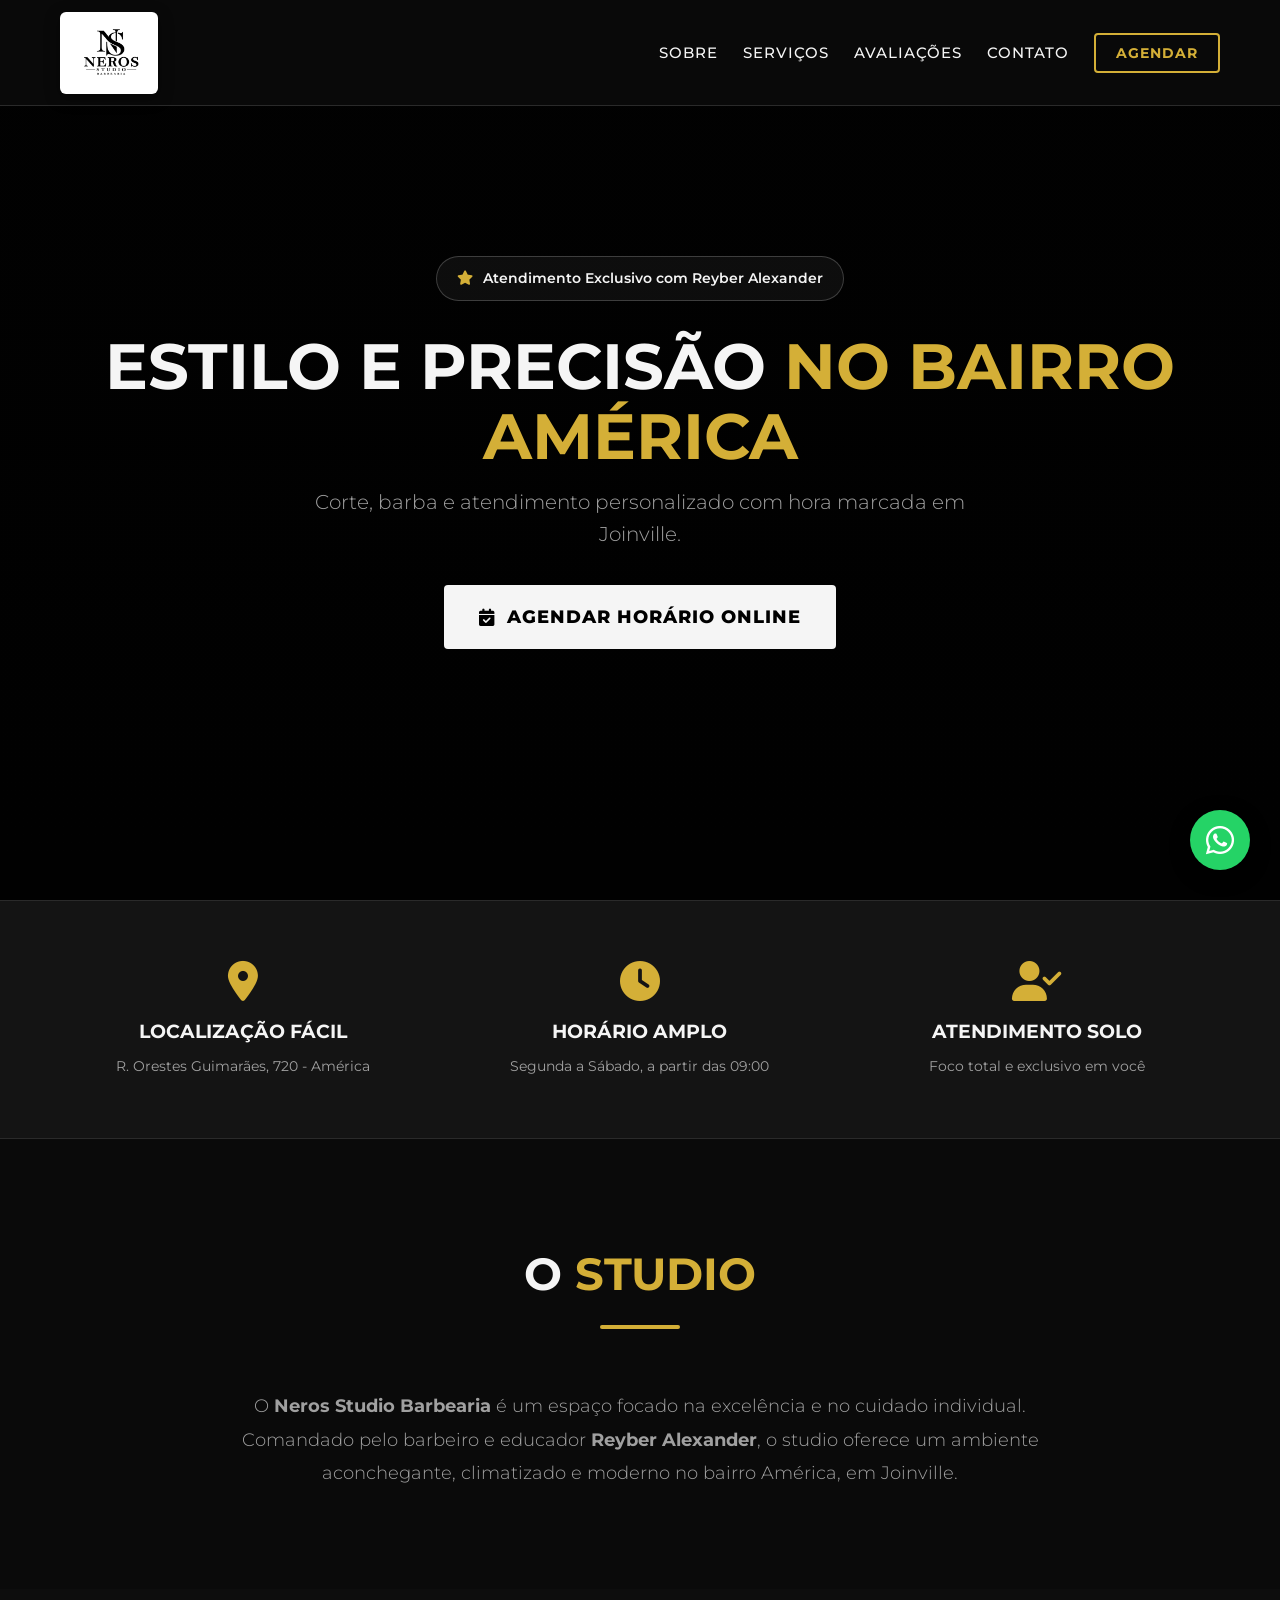
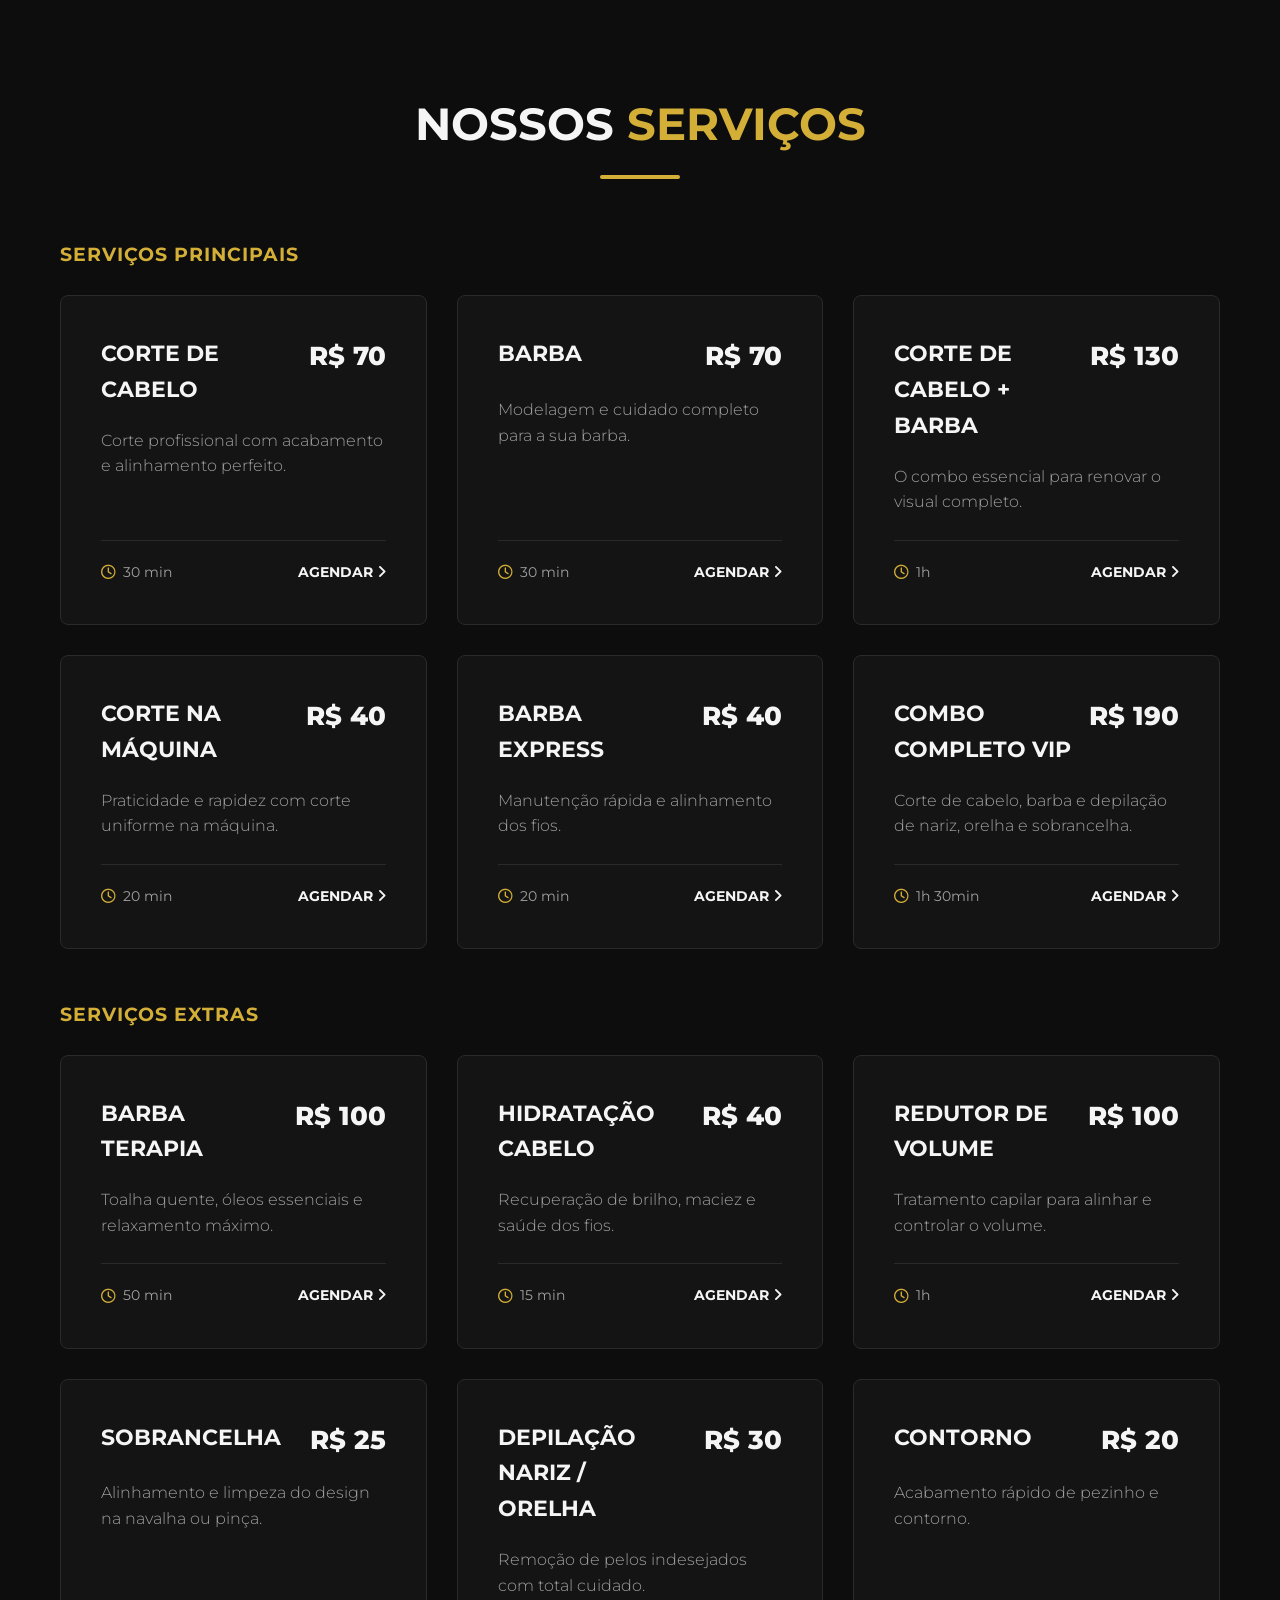
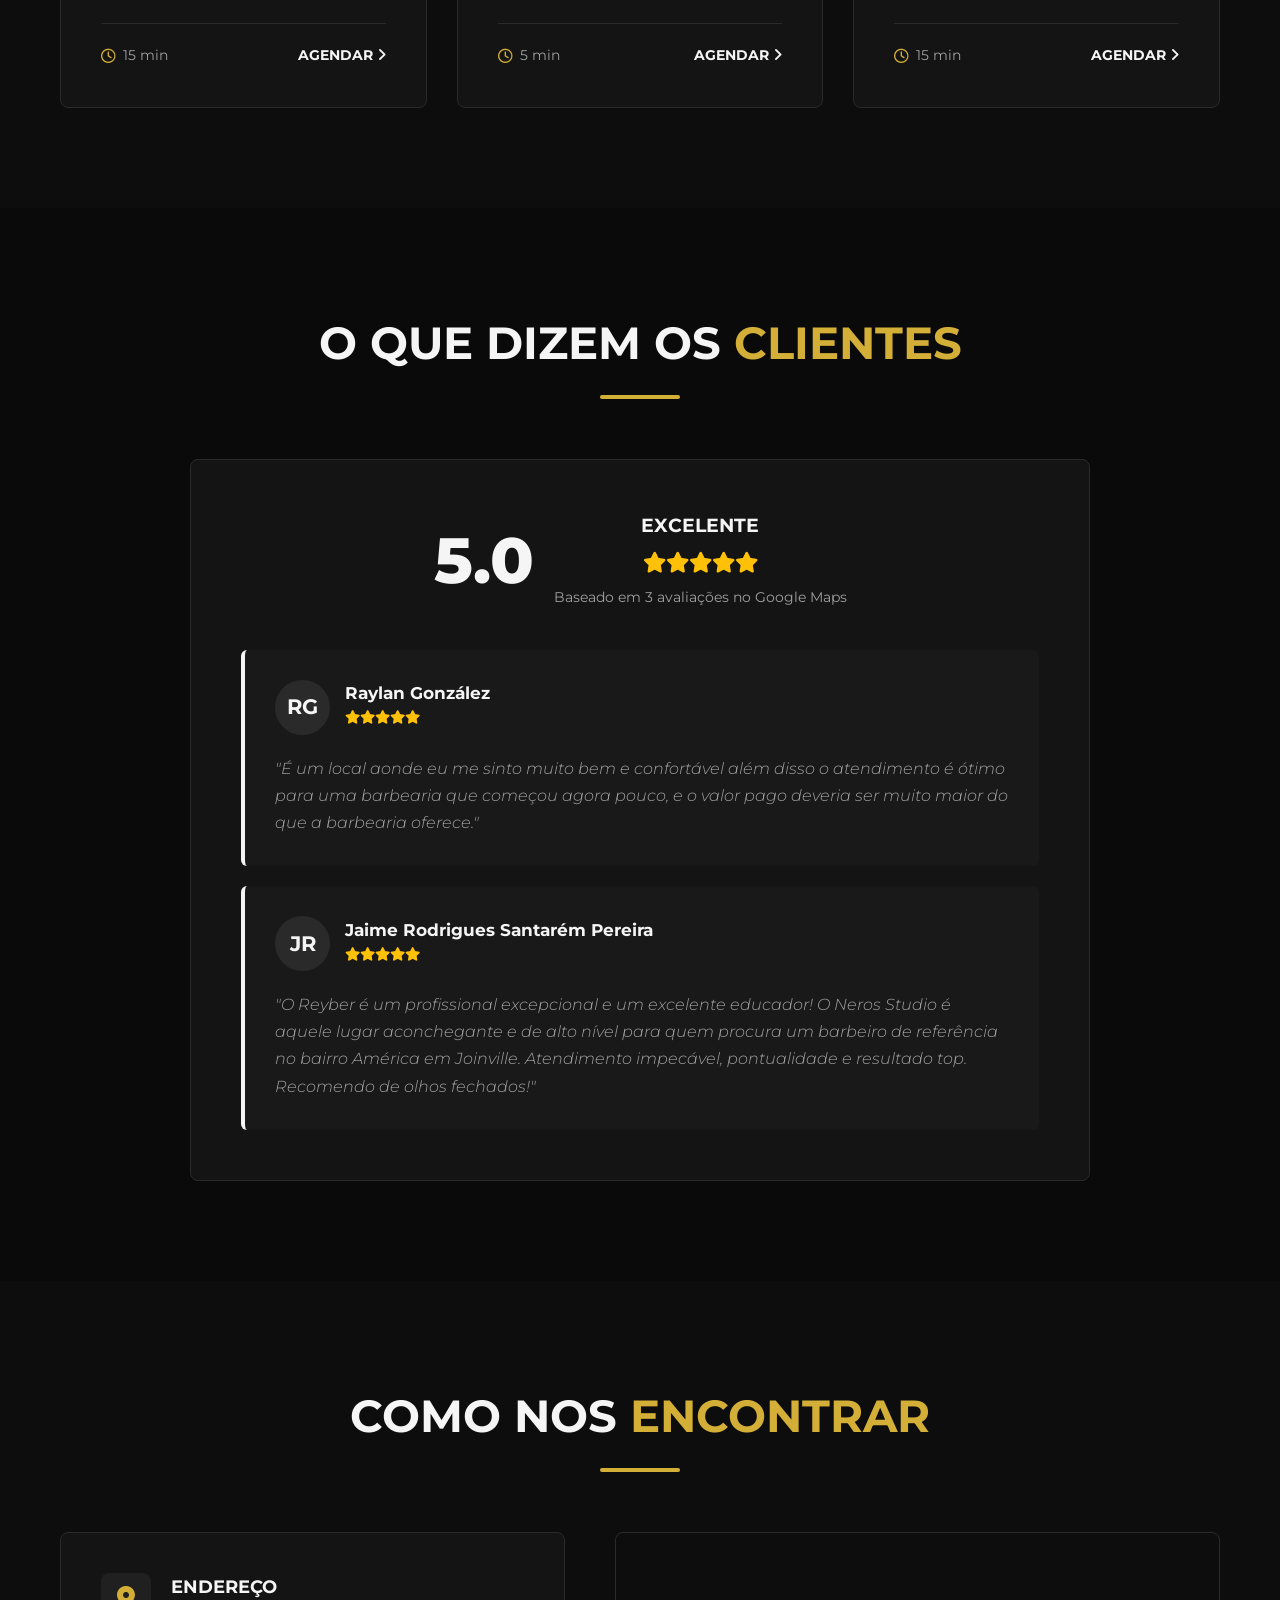
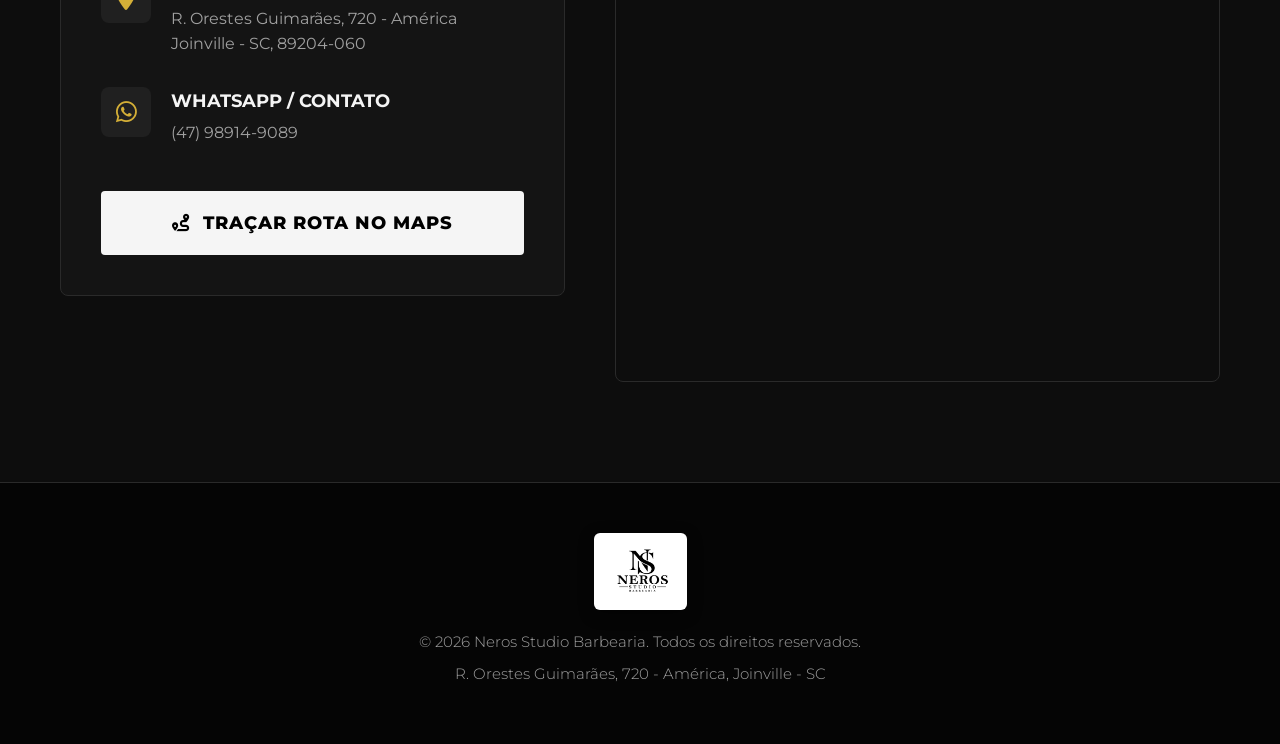
<file: index.html>
<!DOCTYPE html>
<html lang="pt-BR">
<head>
    <meta charset="UTF-8">
    <meta name="viewport" content="width=device-width, initial-scale=1.0">
    <title>Neros Studio Barbearia | Joinville - SC</title>
    <meta name="description" content="Neros Studio Barbearia em Joinville - SC. Atendimento exclusivo com o barbeiro Reyber Alexander no bairro América. Agende seu horário online.">
    <meta name="keywords" content="Barbearia Joinville, Barbeiro bairro América Joinville, Corte de cabelo Joinville, Barba terapia Joinville, Neros Studio">
    <meta property="og:type" content="website">
    <meta property="og:title" content="Neros Studio Barbearia | Joinville - SC">
    <meta property="og:description" content="Atendimento exclusivo com Reyber Alexander no bairro América. Agende seu horário.">
    <meta property="og:image" content="assets/nerosbarbearia.png">

    <link href="https://cdnjs.cloudflare.com/ajax/libs/font-awesome/6.4.0/css/all.min.css" rel="stylesheet">
    <link href="https://fonts.googleapis.com/css2?family=Montserrat:wght@300;400;500;600;700;800&display=swap" rel="stylesheet">
    <link rel="stylesheet" href="css/style.css">

    <script type="application/ld+json">
    {
      "@context": "https://schema.org",
      "@type": "BarberShop",
      "name": "Neros Studio Barbearia",
      "image": "assets/nerosbarbearia.png",
      "telephone": "+5547989149089",
      "address": {
        "@type": "PostalAddress",
        "streetAddress": "R. Orestes Guimarães, 720",
        "addressLocality": "Joinville",
        "addressRegion": "SC",
        "postalCode": "89204-060",
        "addressCountry": "BR"
      },
      "geo": {
        "@type": "GeoCoordinates",
        "latitude": -26.2974,
        "longitude": -48.8472
      },
      "priceRange": "$$",
      "openingHoursSpecification": {
        "@type": "OpeningHoursSpecification",
        "dayOfWeek": ["Monday", "Tuesday", "Wednesday", "Thursday", "Friday", "Saturday"],
        "opens": "09:00",
        "closes": "19:00"
      }
    }
    </script>
</head>
<body>

    <header>
        <div class="container nav-container">
            <a href="#" class="logo-wrapper">
                <img src="assets/nerosbarbearia.png" alt="Neros Studio Barbearia" class="logo-img">
            </a>
            <ul class="nav-links" id="navLinks">
                <li><a href="#sobre">Sobre</a></li>
                <li><a href="#servicos">Serviços</a></li>
                <li><a href="#avaliacoes">Avaliações</a></li>
                <li><a href="#contato">Contato</a></li>
                <li><a href="https://app.faroldabarbearia.com.br/agendar/agendaaqui" target="_blank" class="btn-header">Agendar</a></li>
            </ul>
            <button class="mobile-menu-btn" id="menuBtn" aria-label="Menu">
                <i class="fa-solid fa-bars"></i>
            </button>
        </div>
    </header>

    <section class="hero">
        <div class="container hero-content">
            <div class="hero-badge">
                <i class="fa-solid fa-star"></i>
                <span>Atendimento Exclusivo com Reyber Alexander</span>
            </div>
            <h1>Estilo e Precisão <span>no Bairro América</span></h1>
            <p>Corte, barba e atendimento personalizado com hora marcada em Joinville.</p>
            <a href="https://app.faroldabarbearia.com.br/agendar/agendaaqui" target="_blank" class="btn-main">
                <i class="fa-solid fa-calendar-check"></i> Agendar Horário Online
            </a>
        </div>
    </section>

    <div class="features-bar">
        <div class="container features-grid">
            <div class="feature-item">
                <i class="fa-solid fa-location-dot"></i>
                <h4>Localização Fácil</h4>
                <p>R. Orestes Guimarães, 720 - América</p>
            </div>
            <div class="feature-item">
                <i class="fa-solid fa-clock"></i>
                <h4>Horário Amplo</h4>
                <p>Segunda a Sábado, a partir das 09:00</p>
            </div>
            <div class="feature-item">
                <i class="fa-solid fa-user-check"></i>
                <h4>Atendimento Solo</h4>
                <p>Foco total e exclusivo em você</p>
            </div>
        </div>
    </div>

    <section id="sobre">
        <div class="container">
            <div class="section-title">
                <h2>O <span>Studio</span></h2>
                <div></div>
            </div>
            <p class="about-text">
                O <strong>Neros Studio Barbearia</strong> é um espaço focado na excelência e no cuidado individual. Comandado pelo barbeiro e educador <strong>Reyber Alexander</strong>, o studio oferece um ambiente aconchegante, climatizado e moderno no bairro América, em Joinville.
            </p>
        </div>
    </section>

    <section id="servicos">
        <div class="container">
            <div class="section-title">
                <h2>Nossos <span>Serviços</span></h2>
                <div></div>
            </div>
            
            <h3 class="services-subtitle">Serviços Principais</h3>
            <div class="services-grid mb">
                <div class="service-card">
                    <div class="service-header">
                        <h3>Corte de Cabelo</h3>
                        <span class="service-price">R$ 70</span>
                    </div>
                    <p>Corte profissional com acabamento e alinhamento perfeito.</p>
                    <div class="service-footer">
                        <div class="service-time"><i class="fa-regular fa-clock"></i> 30 min</div>
                        <a href="https://app.faroldabarbearia.com.br/agendar/agendaaqui" target="_blank" class="btn-service">Agendar <i class="fa-solid fa-angle-right"></i></a>
                    </div>
                </div>

                <div class="service-card">
                    <div class="service-header">
                        <h3>Barba</h3>
                        <span class="service-price">R$ 70</span>
                    </div>
                    <p>Modelagem e cuidado completo para a sua barba.</p>
                    <div class="service-footer">
                        <div class="service-time"><i class="fa-regular fa-clock"></i> 30 min</div>
                        <a href="https://app.faroldabarbearia.com.br/agendar/agendaaqui" target="_blank" class="btn-service">Agendar <i class="fa-solid fa-angle-right"></i></a>
                    </div>
                </div>

                <div class="service-card">
                    <div class="service-header">
                        <h3>Corte de Cabelo + Barba</h3>
                        <span class="service-price">R$ 130</span>
                    </div>
                    <p>O combo essencial para renovar o visual completo.</p>
                    <div class="service-footer">
                        <div class="service-time"><i class="fa-regular fa-clock"></i> 1h</div>
                        <a href="https://app.faroldabarbearia.com.br/agendar/agendaaqui" target="_blank" class="btn-service">Agendar <i class="fa-solid fa-angle-right"></i></a>
                    </div>
                </div>

                <div class="service-card">
                    <div class="service-header">
                        <h3>Corte na Máquina</h3>
                        <span class="service-price">R$ 40</span>
                    </div>
                    <p>Praticidade e rapidez com corte uniforme na máquina.</p>
                    <div class="service-footer">
                        <div class="service-time"><i class="fa-regular fa-clock"></i> 20 min</div>
                        <a href="https://app.faroldabarbearia.com.br/agendar/agendaaqui" target="_blank" class="btn-service">Agendar <i class="fa-solid fa-angle-right"></i></a>
                    </div>
                </div>

                <div class="service-card">
                    <div class="service-header">
                        <h3>Barba Express</h3>
                        <span class="service-price">R$ 40</span>
                    </div>
                    <p>Manutenção rápida e alinhamento dos fios.</p>
                    <div class="service-footer">
                        <div class="service-time"><i class="fa-regular fa-clock"></i> 20 min</div>
                        <a href="https://app.faroldabarbearia.com.br/agendar/agendaaqui" target="_blank" class="btn-service">Agendar <i class="fa-solid fa-angle-right"></i></a>
                    </div>
                </div>

                <div class="service-card">
                    <div class="service-header">
                        <h3>Combo Completo VIP</h3>
                        <span class="service-price">R$ 190</span>
                    </div>
                    <p>Corte de cabelo, barba e depilação de nariz, orelha e sobrancelha.</p>
                    <div class="service-footer">
                        <div class="service-time"><i class="fa-regular fa-clock"></i> 1h 30min</div>
                        <a href="https://app.faroldabarbearia.com.br/agendar/agendaaqui" target="_blank" class="btn-service">Agendar <i class="fa-solid fa-angle-right"></i></a>
                    </div>
                </div>
            </div>

            <h3 class="services-subtitle">Serviços Extras</h3>
            <div class="services-grid">
                <div class="service-card">
                    <div class="service-header">
                        <h3>Barba Terapia</h3>
                        <span class="service-price">R$ 100</span>
                    </div>
                    <p>Toalha quente, óleos essenciais e relaxamento máximo.</p>
                    <div class="service-footer">
                        <div class="service-time"><i class="fa-regular fa-clock"></i> 50 min</div>
                        <a href="https://app.faroldabarbearia.com.br/agendar/agendaaqui" target="_blank" class="btn-service">Agendar <i class="fa-solid fa-angle-right"></i></a>
                    </div>
                </div>

                <div class="service-card">
                    <div class="service-header">
                        <h3>Hidratação Cabelo</h3>
                        <span class="service-price">R$ 40</span>
                    </div>
                    <p>Recuperação de brilho, maciez e saúde dos fios.</p>
                    <div class="service-footer">
                        <div class="service-time"><i class="fa-regular fa-clock"></i> 15 min</div>
                        <a href="https://app.faroldabarbearia.com.br/agendar/agendaaqui" target="_blank" class="btn-service">Agendar <i class="fa-solid fa-angle-right"></i></a>
                    </div>
                </div>

                <div class="service-card">
                    <div class="service-header">
                        <h3>Redutor de Volume</h3>
                        <span class="service-price">R$ 100</span>
                    </div>
                    <p>Tratamento capilar para alinhar e controlar o volume.</p>
                    <div class="service-footer">
                        <div class="service-time"><i class="fa-regular fa-clock"></i> 1h</div>
                        <a href="https://app.faroldabarbearia.com.br/agendar/agendaaqui" target="_blank" class="btn-service">Agendar <i class="fa-solid fa-angle-right"></i></a>
                    </div>
                </div>

                <div class="service-card">
                    <div class="service-header">
                        <h3>Sobrancelha</h3>
                        <span class="service-price">R$ 25</span>
                    </div>
                    <p>Alinhamento e limpeza do design na navalha ou pinça.</p>
                    <div class="service-footer">
                        <div class="service-time"><i class="fa-regular fa-clock"></i> 15 min</div>
                        <a href="https://app.faroldabarbearia.com.br/agendar/agendaaqui" target="_blank" class="btn-service">Agendar <i class="fa-solid fa-angle-right"></i></a>
                    </div>
                </div>

                <div class="service-card">
                    <div class="service-header">
                        <h3>Depilação Nariz / Orelha</h3>
                        <span class="service-price">R$ 30</span>
                    </div>
                    <p>Remoção de pelos indesejados com total cuidado.</p>
                    <div class="service-footer">
                        <div class="service-time"><i class="fa-regular fa-clock"></i> 5 min</div>
                        <a href="https://app.faroldabarbearia.com.br/agendar/agendaaqui" target="_blank" class="btn-service">Agendar <i class="fa-solid fa-angle-right"></i></a>
                    </div>
                </div>

                <div class="service-card">
                    <div class="service-header">
                        <h3>Contorno</h3>
                        <span class="service-price">R$ 20</span>
                    </div>
                    <p>Acabamento rápido de pezinho e contorno.</p>
                    <div class="service-footer">
                        <div class="service-time"><i class="fa-regular fa-clock"></i> 15 min</div>
                        <a href="https://app.faroldabarbearia.com.br/agendar/agendaaqui" target="_blank" class="btn-service">Agendar <i class="fa-solid fa-angle-right"></i></a>
                    </div>
                </div>
            </div>
        </div>
    </section>

    <section id="avaliacoes">
        <div class="container">
            <div class="section-title">
                <h2>O que dizem os <span>Clientes</span></h2>
                <div></div>
            </div>
            <div class="reviews-container">
                <div class="google-score">
                    <span class="score-num">5.0</span>
                    <div class="score-info">
                        <h4>Excelente</h4>
                        <div class="stars">
                            <i class="fa-solid fa-star"></i><i class="fa-solid fa-star"></i><i class="fa-solid fa-star"></i><i class="fa-solid fa-star"></i><i class="fa-solid fa-star"></i>
                        </div>
                        <span class="score-count">Baseado em 3 avaliações no Google Maps</span>
                    </div>
                </div>

                <div class="reviews-list">
                    <div class="review-card">
                        <div class="review-header">
                            <div class="avatar">RG</div>
                            <div class="review-meta">
                                <h4>Raylan González</h4>
                                <div class="stars">
                                    <i class="fa-solid fa-star"></i><i class="fa-solid fa-star"></i><i class="fa-solid fa-star"></i><i class="fa-solid fa-star"></i><i class="fa-solid fa-star"></i>
                                </div>
                            </div>
                        </div>
                        <p>"É um local aonde eu me sinto muito bem e confortável além disso o atendimento é ótimo para uma barbearia que começou agora pouco, e o valor pago deveria ser muito maior do que a barbearia oferece."</p>
                    </div>

                    <div class="review-card">
                        <div class="review-header">
                            <div class="avatar">JR</div>
                            <div class="review-meta">
                                <h4>Jaime Rodrigues Santarém Pereira</h4>
                                <div class="stars">
                                    <i class="fa-solid fa-star"></i><i class="fa-solid fa-star"></i><i class="fa-solid fa-star"></i><i class="fa-solid fa-star"></i><i class="fa-solid fa-star"></i>
                                </div>
                            </div>
                        </div>
                        <p>"O Reyber é um profissional excepcional e um excelente educador! O Neros Studio é aquele lugar aconchegante e de alto nível para quem procura um barbeiro de referência no bairro América em Joinville. Atendimento impecável, pontualidade e resultado top. Recomendo de olhos fechados!"</p>
                    </div>
                </div>
            </div>
        </div>
    </section>

    <section id="contato">
        <div class="container">
            <div class="section-title">
                <h2>Como nos <span>Encontrar</span></h2>
                <div></div>
            </div>
            <div class="contact-wrapper">
                <div class="contact-info">
                    <div class="info-item">
                        <div class="info-icon"><i class="fa-solid fa-location-dot"></i></div>
                        <div class="info-content">
                            <h4>Endereço</h4>
                            <p>R. Orestes Guimarães, 720 - América<br>Joinville - SC, 89204-060</p>
                        </div>
                    </div>
                    <div class="info-item">
                        <div class="info-icon"><i class="fa-brands fa-whatsapp"></i></div>
                        <div class="info-content">
                            <h4>WhatsApp / Contato</h4>
                            <p>(47) 98914-9089</p>
                        </div>
                    </div>
                    <a href="https://maps.google.com/?q=R.+Orestes+Guimar%C3%A3es,+720+-+Am%C3%A9rica,+Joinville+-+SC,+89204-060" target="_blank" class="btn-main btn-maps">
                        <i class="fa-solid fa-route"></i> Traçar Rota no Maps
                    </a>
                </div>
                <div class="map-container">
                    <iframe class="map-frame" src="https://maps.google.com/maps?q=R.+Orestes+Guimar%C3%A3es,+720+-+Am%C3%A9rica,+Joinville+-+SC,+89204-060&t=&z=16&ie=UTF8&iwloc=&output=embed" loading="lazy"></iframe>
                </div>
            </div>
        </div>
    </section>

    <footer>
        <div class="container">
            <div class="logo-wrapper">
                <img src="assets/nerosbarbearia.png" alt="Neros Studio" class="logo-img">
            </div>
            <p>&copy; 2026 Neros Studio Barbearia. Todos os direitos reservados.</p>
            <p>R. Orestes Guimarães, 720 - América, Joinville - SC</p>
        </div>
    </footer>

    <a href="https://wa.me/5547989149089?text=Ol%C3%A1,%20gostaria%20de%20agendar%20um%20hor%C3%A1rio." class="whatsapp-float" target="_blank" aria-label="WhatsApp">
        <i class="fa-brands fa-whatsapp"></i>
    </a>

    <script src="js/main.js"></script>
</body>
</html>
</file>
<file: css/style.css>
:root {
    --gold: #d4af37;
    --bg-dark: #0a0a0a;
    --bg-card: #141414;
    --bg-logo: #ffffff; /* Fundo branco puro para destacar perfeitamente a logo preta */
    --text-light: #f5f5f5;
    --text-muted: #a0a0a0;
    --border: #2a2a2a;
}

* {
    margin: 0;
    padding: 0;
    box-sizing: border-box;
    scroll-behavior: smooth;
}

body {
    font-family: 'Montserrat', sans-serif;
    background-color: var(--bg-dark);
    color: var(--text-light);
    line-height: 1.6;
    overflow-x: hidden;
}

.container {
    max-width: 1200px;
    margin: 0 auto;
    padding: 0 20px;
}

/* Cabeçalho */
header {
    background-color: rgba(10, 10, 10, 0.98);
    position: fixed;
    width: 100%;
    top: 0;
    left: 0;
    z-index: 1000;
    border-bottom: 1px solid var(--border);
    backdrop-filter: blur(10px);
}

.nav-container {
    display: flex;
    justify-content: space-between;
    align-items: center;
    height: 105px;
}

.logo-wrapper {
    background-color: var(--bg-logo);
    padding: 6px 14px;
    border-radius: 6px;
    display: flex;
    align-items: center;
    justify-content: center;
    box-shadow: 0 4px 15px rgba(0, 0, 0, 0.4);
    transition: transform 0.3s ease;
}

.logo-wrapper:hover {
    transform: scale(1.02);
}

.logo-img {
    height: 70px;
    width: auto;
    display: block;
}

.nav-links {
    display: flex;
    gap: 25px;
    list-style: none;
    align-items: center;
}

.nav-links a {
    color: var(--text-light);
    text-decoration: none;
    font-weight: 500;
    font-size: 0.95rem;
    text-transform: uppercase;
    letter-spacing: 1px;
    transition: color 0.3s ease;
    padding-bottom: 5px;
}

.nav-links a:hover {
    color: var(--gold);
}

.btn-header {
    background-color: transparent;
    color: var(--gold) !important;
    padding: 10px 20px !important;
    border-radius: 4px;
    border: 2px solid var(--gold);
    font-weight: 700 !important;
    font-size: 0.85rem !important;
}

.btn-header:hover {
    background-color: var(--gold);
    color: #000 !important;
}

.mobile-menu-btn {
    display: none;
    background: none;
    border: none;
    color: var(--text-light);
    font-size: 1.8rem;
    cursor: pointer;
}

/* Banner Principal */
.hero {
    height: 100vh;
    background: linear-gradient(rgba(0, 0, 0, 0.85), rgba(0, 0, 0, 0.9)),
                url('https://images.unsplash.com/photo-1503951914875-452162b0f3f1?auto=format&fit=crop&q=80') center/cover no-repeat;
    display: flex;
    align-items: center;
    justify-content: center;
    text-align: center;
    padding-top: 105px;
}

.hero-badge {
    display: inline-flex;
    align-items: center;
    gap: 10px;
    background: rgba(255, 255, 255, 0.05);
    padding: 10px 20px;
    border-radius: 50px;
    border: 1px solid rgba(255, 255, 255, 0.2);
    margin-bottom: 30px;
    font-size: 0.9rem;
    font-weight: 600;
    color: var(--text-light);
}

.hero-badge i {
    color: var(--gold);
}

.hero-content h1 {
    font-size: 4rem;
    margin-bottom: 15px;
    text-transform: uppercase;
    line-height: 1.1;
}

.hero-content h1 span {
    color: var(--gold);
}

.hero-content p {
    font-size: 1.25rem;
    margin: 0 auto 35px;
    color: var(--text-muted);
    max-width: 650px;
    font-weight: 300;
}

.btn-main {
    display: inline-flex;
    align-items: center;
    gap: 12px;
    background-color: #f5f5f5;
    color: #000;
    padding: 18px 35px;
    font-size: 1.1rem;
    font-weight: 800;
    text-decoration: none;
    border-radius: 4px;
    transition: all 0.3s ease;
    text-transform: uppercase;
    letter-spacing: 1px;
}

.btn-main:hover {
    background-color: #ffffff;
    transform: translateY(-3px);
    box-shadow: 0 10px 30px rgba(255, 255, 255, 0.2);
}

/* Barra de Destaques */
.features-bar {
    background-color: var(--bg-card);
    border-top: 1px solid var(--border);
    border-bottom: 1px solid var(--border);
    padding: 40px 0;
}

.features-grid {
    display: grid;
    grid-template-columns: repeat(auto-fit, minmax(250px, 1fr));
    gap: 30px;
    text-align: center;
}

.feature-item {
    padding: 20px;
}

.feature-item i {
    font-size: 2.5rem;
    color: var(--gold);
    margin-bottom: 15px;
    display: block;
}

.feature-item h4 {
    font-size: 1.2rem;
    margin-bottom: 8px;
    text-transform: uppercase;
}

.feature-item p {
    color: var(--text-muted);
    font-size: 0.9rem;
}

/* Seções Gerais */
section {
    padding: 100px 0;
}

.section-title {
    text-align: center;
    margin-bottom: 60px;
}

.section-title h2 {
    font-size: 2.8rem;
    margin-bottom: 15px;
    text-transform: uppercase;
}

.section-title h2 span {
    color: var(--gold);
}

.section-title div {
    width: 80px;
    height: 4px;
    background-color: var(--gold);
    margin: 0 auto;
    border-radius: 2px;
}

.about-text {
    max-width: 850px;
    margin: 0 auto;
    text-align: center;
    font-size: 1.15rem;
    color: var(--text-muted);
    font-weight: 300;
    line-height: 1.8;
}

/* Serviços */
#servicos, #contato {
    background-color: #0d0d0d;
}

.services-subtitle {
    color: var(--gold);
    margin-bottom: 25px;
    text-transform: uppercase;
    font-size: 1.2rem;
    letter-spacing: 1px;
}

.services-grid {
    display: grid;
    grid-template-columns: repeat(auto-fit, minmax(320px, 1fr));
    gap: 30px;
}

.services-grid.mb {
    margin-bottom: 50px;
}

.service-card {
    background-color: var(--bg-card);
    border: 1px solid var(--border);
    padding: 40px;
    border-radius: 8px;
    transition: all 0.3s ease;
    display: flex;
    flex-direction: column;
}

.service-card:hover {
    border-color: rgba(255, 255, 255, 0.3);
    transform: translateY(-5px);
}

.service-header {
    display: flex;
    justify-content: space-between;
    align-items: flex-start;
    margin-bottom: 20px;
    gap: 15px;
}

.service-card h3 {
    font-size: 1.4rem;
    text-transform: uppercase;
    flex: 1;
}

.service-price {
    color: var(--text-light);
    font-size: 1.6rem;
    font-weight: 800;
    white-space: nowrap;
}

.service-card p {
    color: var(--text-muted);
    font-size: 1rem;
    margin-bottom: 25px;
    font-weight: 300;
    flex-grow: 1;
}

.service-footer {
    display: flex;
    justify-content: space-between;
    align-items: center;
    margin-top: auto;
    border-top: 1px solid var(--border);
    padding-top: 20px;
}

.service-time {
    font-size: 0.9rem;
    color: var(--text-muted);
    display: flex;
    align-items: center;
    gap: 8px;
}

.service-time i {
    color: var(--gold);
}

.btn-service {
    color: var(--text-light);
    text-decoration: none;
    font-weight: 700;
    font-size: 0.9rem;
    text-transform: uppercase;
    transition: color 0.3s ease;
}

.btn-service:hover {
    color: var(--gold);
}

/* Avaliações */
.reviews-container {
    background-color: var(--bg-card);
    border-radius: 8px;
    padding: 50px;
    border: 1px solid var(--border);
    max-width: 900px;
    margin: 0 auto;
}

.google-score {
    display: flex;
    align-items: center;
    justify-content: center;
    gap: 20px;
    margin-bottom: 40px;
    text-align: center;
}

.score-num {
    font-size: 4rem;
    font-weight: 800;
    color: var(--text-light);
    line-height: 1;
}

.score-info h4 {
    font-size: 1.2rem;
    text-transform: uppercase;
    margin-bottom: 5px;
}

.stars {
    color: #ffc107;
    font-size: 1.3rem;
    margin-bottom: 5px;
}

.score-count {
    font-size: 0.9rem;
    color: var(--text-muted);
}

.reviews-list {
    display: flex;
    flex-direction: column;
    gap: 20px;
}

.review-card {
    background-color: rgba(255, 255, 255, 0.02);
    padding: 30px;
    border-radius: 6px;
    border-left: 4px solid var(--text-light);
}

.review-header {
    display: flex;
    align-items: center;
    gap: 15px;
    margin-bottom: 20px;
}

.avatar {
    width: 55px;
    height: 55px;
    border-radius: 50%;
    background-color: #2a2a2a;
    color: var(--text-light);
    display: flex;
    align-items: center;
    justify-content: center;
    font-weight: 700;
    font-size: 1.3rem;
    border: 2px solid var(--border);
}

.review-meta h4 {
    font-size: 1.05rem;
}

.review-meta .stars {
    font-size: 0.85rem;
}

.review-card p {
    font-style: italic;
    color: var(--text-muted);
    font-size: 1rem;
    font-weight: 300;
    line-height: 1.7;
}

/* Contato e Mapa */
.contact-wrapper {
    display: grid;
    grid-template-columns: 1fr 1.2fr;
    gap: 50px;
    align-items: start;
}

.contact-info {
    display: flex;
    flex-direction: column;
    gap: 30px;
    background-color: var(--bg-card);
    padding: 40px;
    border-radius: 8px;
    border: 1px solid var(--border);
}

.info-item {
    display: flex;
    align-items: flex-start;
    gap: 20px;
}

.info-icon {
    font-size: 1.5rem;
    color: var(--gold);
    background-color: rgba(255, 255, 255, 0.05);
    width: 50px;
    height: 50px;
    border-radius: 8px;
    display: flex;
    align-items: center;
    justify-content: center;
    flex-shrink: 0;
}

.info-content h4 {
    font-size: 1.1rem;
    margin-bottom: 5px;
    text-transform: uppercase;
}

.info-content p {
    color: var(--text-muted);
    font-size: 1rem;
}

.btn-maps {
    margin-top: 15px;
    width: 100%;
    justify-content: center;
    background-color: var(--text-light);
    color: #000;
}

.map-container {
    width: 100%;
    min-height: 450px;
    border-radius: 8px;
    overflow: hidden;
    border: 1px solid var(--border);
    position: relative;
}

.map-frame {
    width: 100%;
    height: 100%;
    position: absolute;
    top: 0;
    left: 0;
    border: 0;
    filter: grayscale(1) invert(0.9) contrast(1.2);
}

/* WhatsApp e Rodapé */
.whatsapp-float {
    position: fixed;
    bottom: 30px;
    right: 30px;
    background-color: #25d366;
    color: #fff;
    width: 60px;
    height: 60px;
    border-radius: 50%;
    display: flex;
    align-items: center;
    justify-content: center;
    font-size: 32px;
    box-shadow: 0 6px 20px rgba(0, 0, 0, 0.4);
    z-index: 1000;
    text-decoration: none;
    transition: transform 0.3s ease;
}

.whatsapp-float:hover {
    transform: scale(1.1);
}

footer {
    background-color: #050505;
    padding: 50px 0;
    text-align: center;
    border-top: 1px solid var(--border);
    color: var(--text-muted);
    font-size: 0.95rem;
}

footer .logo-wrapper {
    display: inline-flex;
    margin: 0 auto 20px;
    background-color: var(--bg-logo);
    padding: 6px 14px;
    border-radius: 6px;
}

footer .logo-img {
    height: 65px;
}

footer p {
    margin-bottom: 8px;
    font-weight: 300;
}

/* Responsividade */
@media (max-width: 992px) {
    .hero-content h1 { font-size: 3rem; }
    .contact-wrapper { grid-template-columns: 1fr; }
}

@media (max-width: 768px) {
    .nav-links {
        display: none;
        flex-direction: column;
        position: absolute;
        top: 105px;
        left: 0;
        width: 100%;
        background-color: rgba(10, 10, 10, 0.98);
        padding: 25px 0;
        border-bottom: 1px solid var(--border);
    }
    .nav-links.active { display: flex; }
    .mobile-menu_btn, .mobile-menu-btn { display: block; }
    .hero-content h1 { font-size: 2.3rem; }
    .services-grid { grid-template-columns: 1fr; }
    .reviews-container { padding: 30px 20px; }
}
</file>
